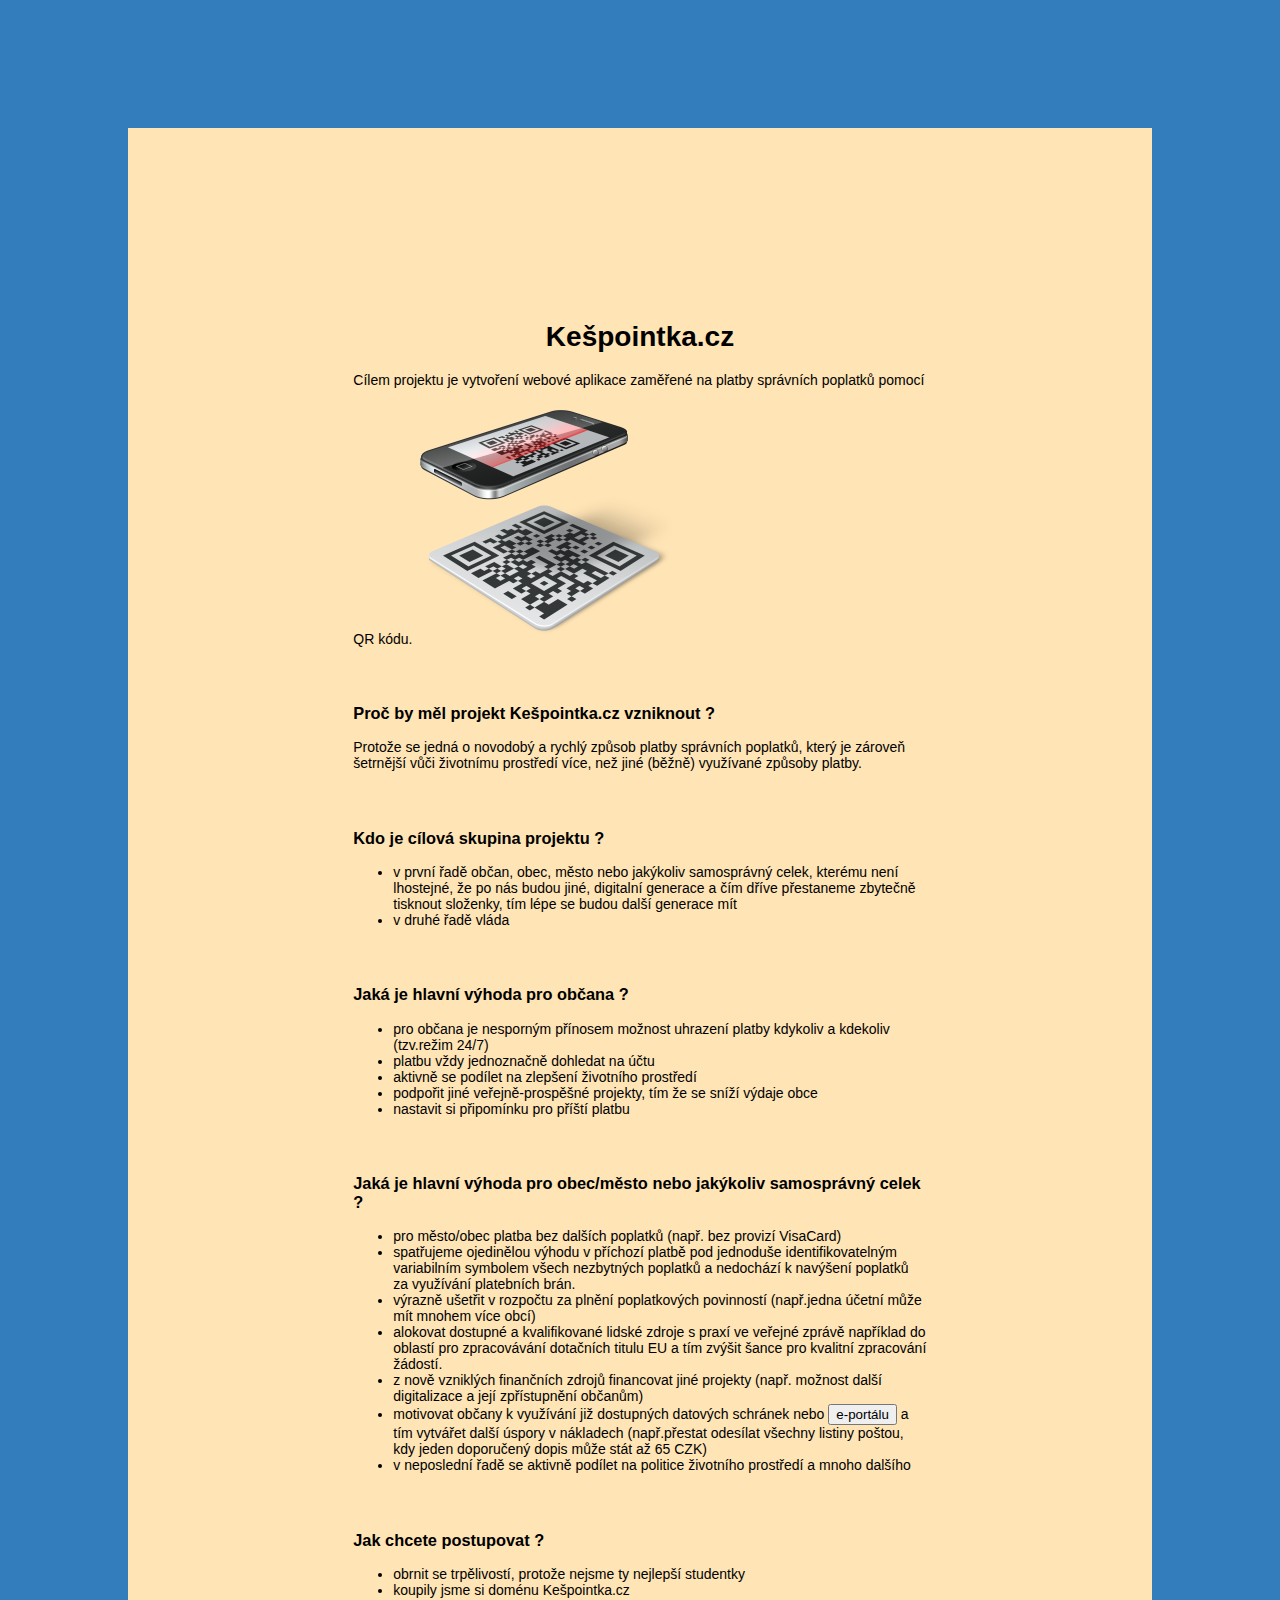
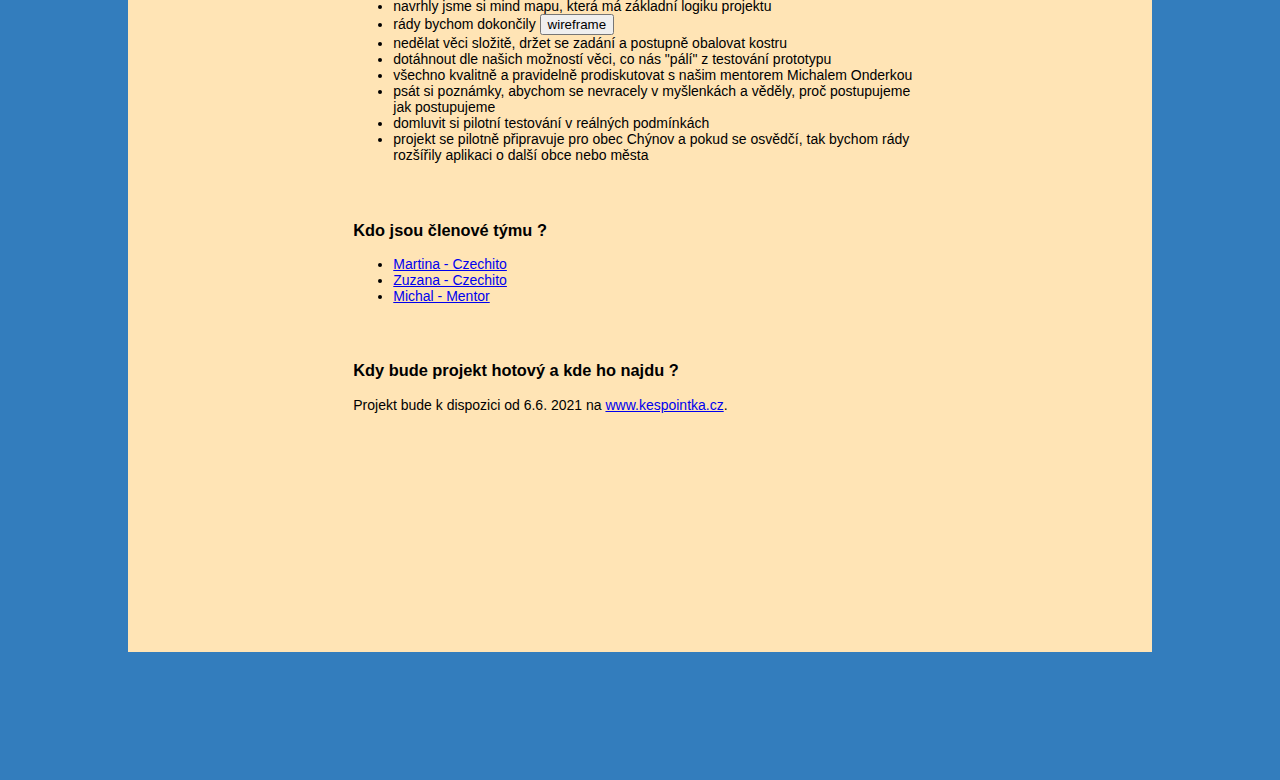
<file: index.html>
<!DOCTYPE html>
<html lang="en">
  <head>
    <meta charset="UTF-8" />
    <meta http-equiv="X-UA-Compatible" content="IE=edge" />
    <meta name="viewport" content="width=device-width, initial-scale=1.0" />
    <link rel="stylesheet" media="all" href="style.css" />
    <title>Úvodní stránka Kešpointka</title>
  </head>
  <body>
    <div class="kontejner">
      <!-- toto je HTML komentář - nezobrazit btn <a href="index.html"
      ><button><img src="src/Logo.png" /></button
    ></a> -->
      

     

      <div class="intro"> 
      <p><H1 class="hlavniNapis">Kešpointka.cz</H1>
      
      <p>Cílem projektu je vytvoření webové aplikace  zaměřené na  platby správních poplatků pomocí QR kódu.
        <img class= "pouziti" src="src/iconfinder_code_iphone_qr_87458.png" alt="Skenování QR kódu do telefonu"> </p>
                  
        <h3>Proč by měl projekt Kešpointka.cz vzniknout   ?</h3>
        <p>Protože se jedná o  novodobý a rychlý způsob platby správních poplatků, který je zároveň šetrnější vůči životnímu prostředí více, než jiné (běžně) využívané způsoby platby.</p> 
        
        
        <h3> Kdo je cílová skupina projektu ?</h3>
     
         <p> 
          <ul>
            <li>v první řadě občan, obec, město nebo jakýkoliv samosprávný celek, kterému není lhostejné, že po nás budou jiné, digitalní generace a čím dříve přestaneme zbytečně tisknout složenky, tím lépe se budou další generace mít</li>
            <li>v druhé řadě vláda </li>
            
          </ul>
        </p>
        
        <p class="obcanVyhoda">
        <h3> Jaká je hlavní výhoda pro občana ?</h3>
        <ul>
        <li>
          pro občana je nesporným přínosem možnost uhrazení platby kdykoliv a kdekoliv (tzv.režim 24/7)
        </li> 
        <li>platbu vždy jednoznačně dohledat na účtu</li> 
        <li>aktivně se podílet na zlepšení životního prostředí</li>
        <li>podpořit jiné veřejně-prospěšné projekty, tím že se sníží výdaje obce</li> 
        <li>nastavit si připomínku pro příští platbu</li>    
      </ul>
      </p>
      <p class="obecVyhoda">
        <h3> Jaká je hlavní výhoda pro obec/město nebo jakýkoliv samosprávný celek ?</h3>
        <ul>
          <li>pro město/obec platba bez dalších poplatků (např. bez provizí VisaCard)</li> 
          <li>spatřujeme ojedinělou výhodu v příchozí platbě  pod jednoduše identifikovatelným variabilním symbolem všech nezbytných poplatků a nedochází k navýšení poplatků za využívání platebních brán.</li>
        <li>výrazně ušetřit v rozpočtu za plnění poplatkových povinností (např.jedna účetní může mít mnohem více obcí)</li>
        <li>alokovat dostupné a kvalifikované lidské zdroje s praxí ve veřejné zprávě například do oblastí pro zpracovávání dotačních titulu EU a tím zvýšit šance pro kvalitní zpracování žádostí.</li>
        <li>z nově vzniklých finančních zdrojů financovat jiné projekty (např. možnost další digitalizace a její zpřístupnění občanům)</li>
        <li>motivovat občany k využívání již dostupných datových schránek nebo <a href="https://obcan.portal.gov.cz/prihlaseni"><button>e-portálu</button></a> a tím vytvářet další úspory v nákladech (např.přestat odesílat všechny listiny poštou, kdy jeden doporučený dopis může stát až 65 CZK)</li>
        <li>v neposlední řadě se aktivně podílet na politice životního prostředí a mnoho dalšího</li>
        </ul> 
        </p> 
                 
        <h3> Jak chcete postupovat ?</h3>
        <p> 
          <ul>
            <li>obrnit se trpělivostí, protože nejsme ty nejlepší studentky</li>
            <li>koupily jsme si doménu Kešpointka.cz</li>
            <li>navrhly jsme si mind mapu, která má základní logiku projektu</li>
            <li>rády bychom dokončily <a href="wireframe.html"><button>wireframe</button></a></li>
            <li>nedělat věci složitě, držet se zadání a postupně obalovat kostru</li>
            <li>dotáhnout dle našich možností věci, co nás "pálí" z testování prototypu</li>
            <li>všechno kvalitně a pravidelně prodiskutovat s našim mentorem Michalem Onderkou </li> 
            <li>psát si poznámky, abychom se nevracely v myšlenkách a věděly, proč postupujeme jak postupujeme</li>
            <li>domluvit si pilotní testování v reálných podmínkách</li>
            <li>projekt se pilotně připravuje pro obec Chýnov a pokud se osvědčí, tak bychom rády rozšířily aplikaci o  další obce nebo města </li>
           
          </ul></p>

          <h3> Kdo jsou členové týmu ?</h3>
          <p> 
            <ul>
              <li><a href="team.html">Martina - Czechito</a></li>
              <li><a href="team.html">Zuzana  - Czechito</a></li>
              <li><a href="team.html">Michal    - Mentor</a></li>
            </ul></p>
              
   
              
           <h3> Kdy bude projekt hotový a kde ho najdu ?</h3>
               <p> 
                
               Projekt bude k dispozici od 6.6. 2021 na <a href="http://www.kespointka.cz/">www.kespointka.cz</a>.
                  
                   
                 </p>
                    
        
                   
          
  



        </p> 
  </div>
      
    </div>

  
  </body>
</html>
</file>
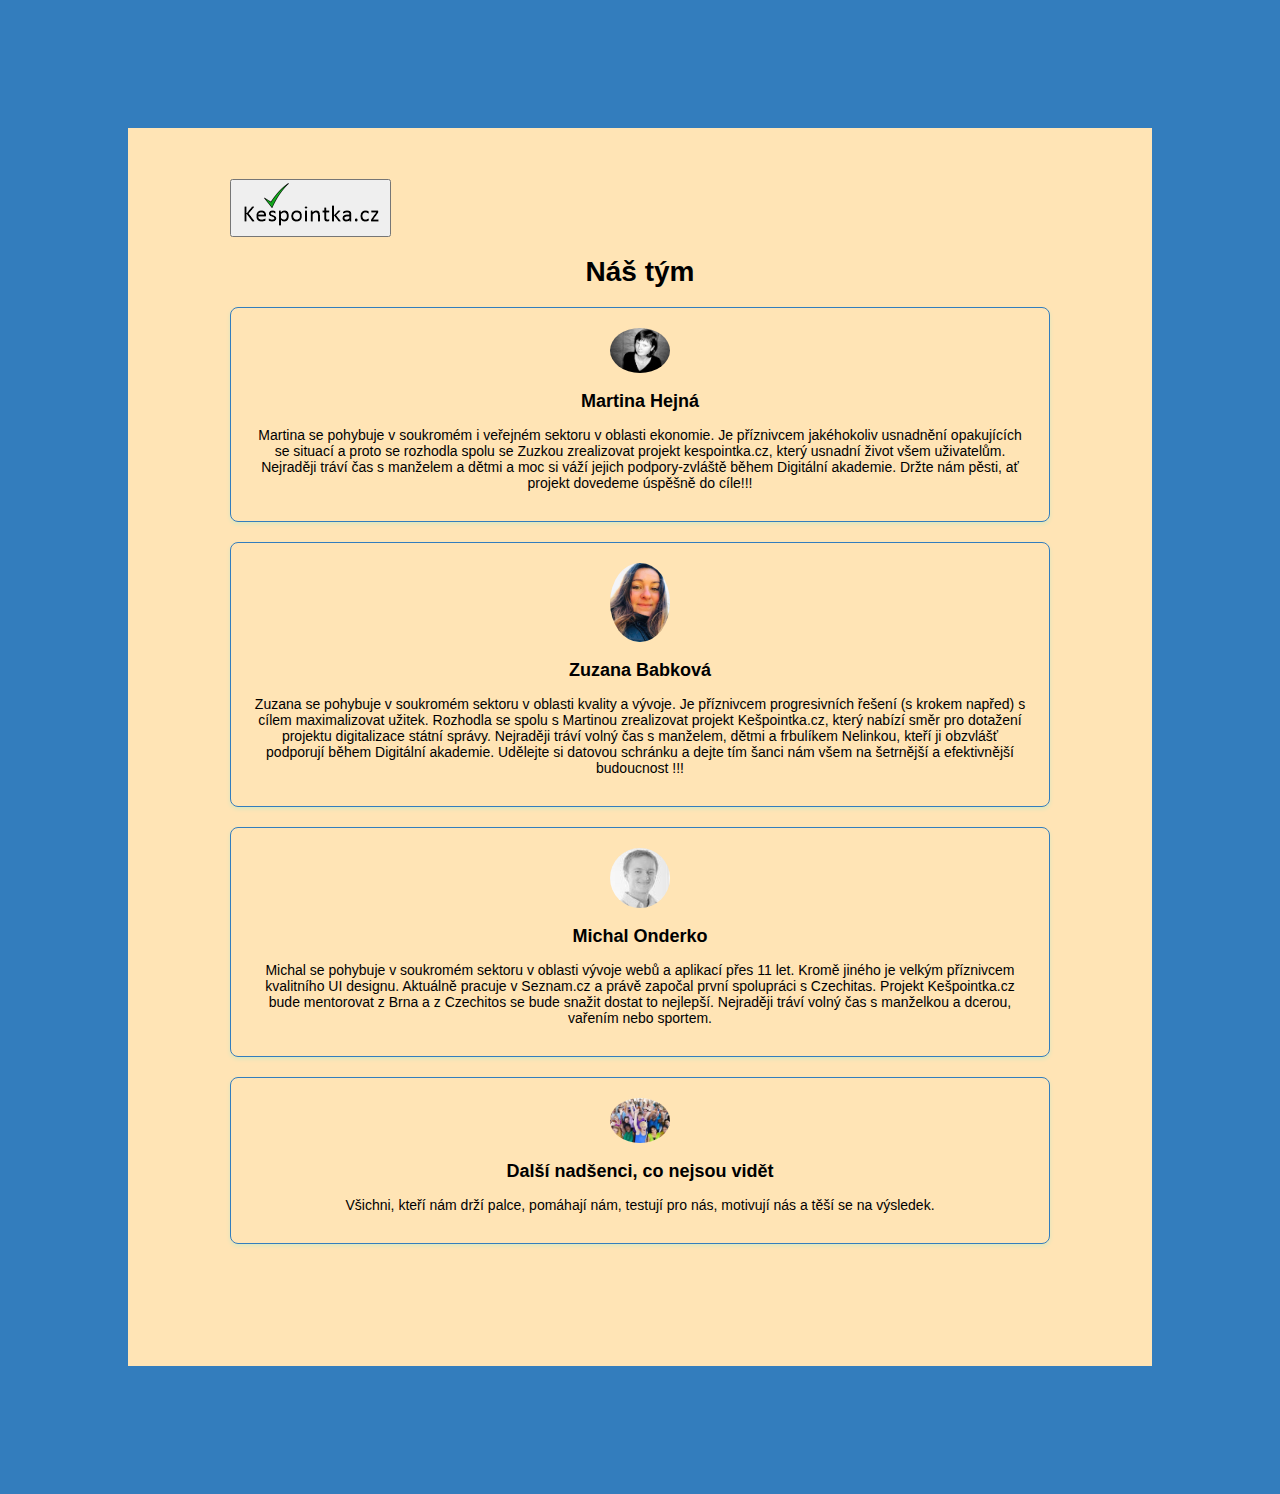
<file: team.html>
<!DOCTYPE html>
<html>
  <head>
    <meta charset="utf-8" />
    <meta name="viewport" content="width=device-width, initial-scale=1" />
    <title>Náš tým</title>
    <link rel="stylesheet" type="text/css" href="style.css" />
  </head>

  <body>
    <div class="kontejner">
      <a href="index.html"
        ><button><img src="src/Logo.png" /></button
      ></a>

      <h1>Náš tým</h1>

      <div class="tym">
        <div class="osoba">
          <div class="osoba_foto">
            <img src="src/marti_hejna.jpg" alt="Fotka Martiny Hejné" />
          </div>
          <div class="osoba_popis">
            <h2>Martina Hejná</h2>
            <p>
              Martina se pohybuje v soukromém i veřejném sektoru v oblasti
              ekonomie. Je příznivcem jakéhokoliv usnadnění opakujících se
              situací a proto se rozhodla spolu se Zuzkou zrealizovat projekt
              kespointka.cz, který usnadní život všem uživatelům. Nejraději
              tráví čas s manželem a dětmi a moc si váží jejich podpory-zvláště
              během Digitální akademie. Držte nám pěsti, ať projekt dovedeme
              úspěšně do cíle!!!
            </p>
          </div>
        </div>

        <div class="osoba">
          <div class="osoba_foto">
            <img
              class="osoba_foto"
              src="src/zuzka_babkova.jpg"
              alt="Fotka Zuzany Babkové"
            />
          </div>
          <div class="osoba_popis">
            <h2>Zuzana Babková</h2>
            <p>
              Zuzana se pohybuje v soukromém sektoru v oblasti kvality a vývoje.
              Je příznivcem progresivních řešení (s krokem napřed) s cílem
              maximalizovat užitek. Rozhodla se spolu s Martinou
              zrealizovat projekt Kešpointka.cz, který nabízí směr pro dotažení
              projektu digitalizace státní správy. Nejraději tráví volný čas s
              manželem, dětmi a frbulíkem Nelinkou, kteří ji obzvlášť podporují 
              během Digitální akademie. Udělejte si datovou schránku a dejte tím
              šanci nám všem na šetrnější a efektivnější budoucnost !!!
            </p>
          </div>
        </div>

        <div class="osoba">
          <div class="osoba_foto">
            <img src="src/Michal onderko.jfif" alt="Fotka Michala Onderka" />
          </div>
          <div class="osoba_popis">
            <h2>Michal Onderko</h2>
            <p>
              Michal se pohybuje v soukromém sektoru v oblasti vývoje webů a
              aplikací přes 11 let. Kromě jiného je velkým příznivcem kvalitního
              UI designu. Aktuálně pracuje v Seznam.cz a právě započal první
              spolupráci s Czechitas. Projekt Kešpointka.cz bude mentorovat z
              Brna a z Czechitos se bude snažit dostat to nejlepší. Nejraději tráví volný
              čas s manželkou a dcerou, vařením nebo sportem.
            </p>
          </div>
        </div>

        <div class="osoba">
          <div class="osoba_foto">
            <img src="src/lidi.jfif" alt="Fotka davu co jásá" />
          </div>
          <div class="osoba_popis">
            <h2>Další nadšenci, co nejsou vidět</h2>
            <p>
              Všichni, kteří nám drží palce, pomáhají nám, testují pro nás, motivují nás a těší se na výsledek.
            </p>
          </div>
        </div>
      </div>
    </div>
    <!-- konec .tym -->
  </body>
</html>
</file>
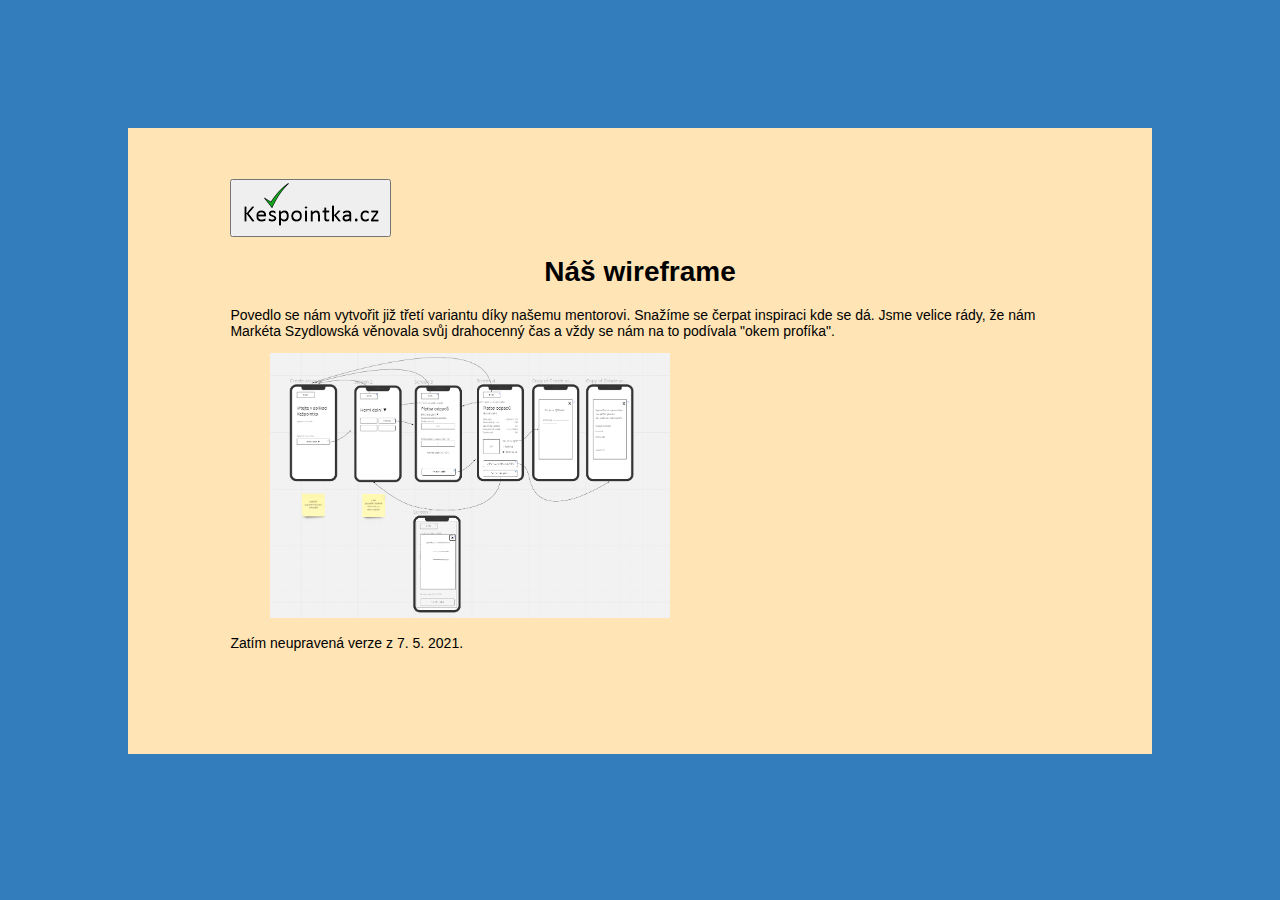
<file: wireframe.html>
<!DOCTYPE html>
<html lang="en">
  <head>
    <meta charset="UTF-8" />
    <meta http-equiv="X-UA-Compatible" content="IE=edge" />
    <meta name="viewport" content="width=device-width, initial-scale=1.0" />
    <link rel="stylesheet" media="all" href="style.css" />
    <title>wireframe</title>
  </head>
  <body>
    <div class="kontejner">
      <a href="index.html"
        ><button><img src="src/Logo.png" /></button
      ></a>

      <h1>Náš wireframe</h1>

      <p>
        Povedlo se nám vytvořit již třetí variantu díky našemu mentorovi. Snažíme se čerpat inspiraci kde se
        dá. Jsme velice rády, že nám Markéta Szydlowská věnovala svůj drahocenný
        čas a vždy se nám na to podívala "okem profíka".
      </p>

      <figure>
        <img
          class="apka"
          src="src/wireframe aktual.png"
          alt="obrazek navrhované aplikace"
        />
      </figure>
      <figcaption>Zatím neupravená verze z 7. 5. 2021.</figcaption>
    </div>
  </body>
</html>
</file>
<file: style.css>
*,
:after,
:before {
  box-sizing: border-box;
}

body {
  background-color: #337dbd;
  font-family: sans-serif;
  font-size: 14px;
  padding: 5%;
  margin: 5%;
}
.kontejner {
  background-color: moccasin;
  padding: 5% 10% 10% 10%;
}

.intro {
  padding: 10%;
  margin: 5%;
}
h1 {
  text-align: center;
}
.pouziti {
  align-items: center;
}

h3 {
  margin-top: 10%;
}

.osoba {
  padding: 20px;
  border: 1px solid #337dbd;
  border-radius: 8px;
  box-shadow: 0 2px 4px rgba(0, 255, 255, 0.15);
}

.osoba_popis h2 {
  font-size: 18px;
}

.osoba_popis p {
  margin-bottom: 10px;
}

.osoba {
  text-align: center;
  margin-bottom: 20px;
}

.osoba_foto img {
  border-radius: 50%;
  width: 60px;
}

.apka {
  width: 400px;
}
</file>
